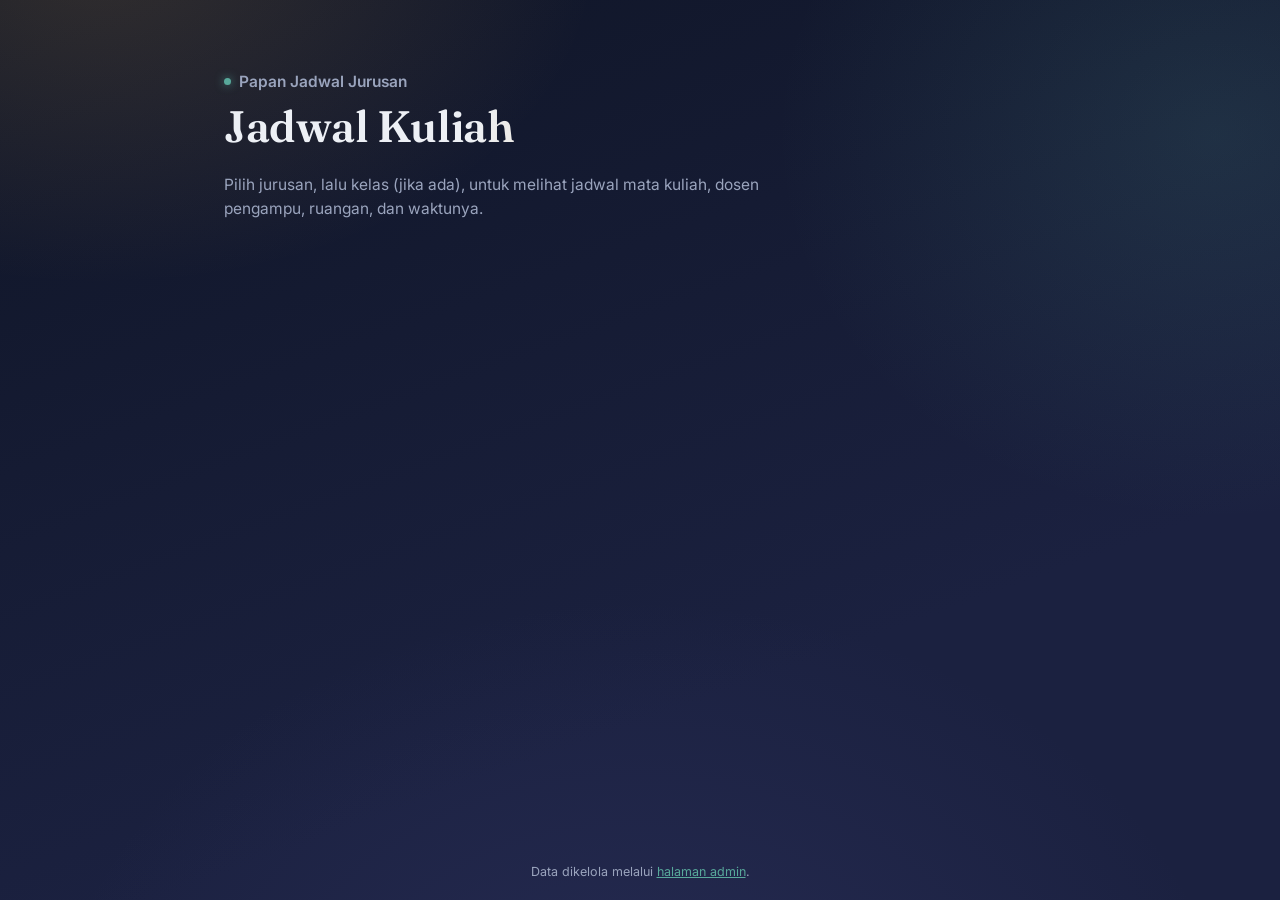
<file: index.html>
<!DOCTYPE html>
<html lang="id">
<head>
<meta charset="UTF-8">
<meta name="viewport" content="width=device-width, initial-scale=1.0">
<title>Jadwal Kuliah</title>
<link rel="stylesheet" href="style.css">
</head>
<body>
  <main class="board">
    <div class="board__header">
      <p class="board__kicker">Papan Jadwal Jurusan</p>
      <h1>Jadwal Kuliah</h1>
      <p>Pilih jurusan, lalu kelas (jika ada), untuk melihat jadwal mata kuliah, dosen pengampu, ruangan, dan waktunya.</p>
    </div>

    <div class="nav-row">
      <span id="backBtnSlot"></span>
      <nav class="trail" id="trail" aria-label="Alur pilihan"></nav>
    </div>

    <div id="boardMain"></div>
  </main>

  <footer class="board__footer">
    Data dikelola melalui <a href="admin.html">halaman admin</a>.
  </footer>

  <script src="app.js"></script>
</body>
</html>
</file>
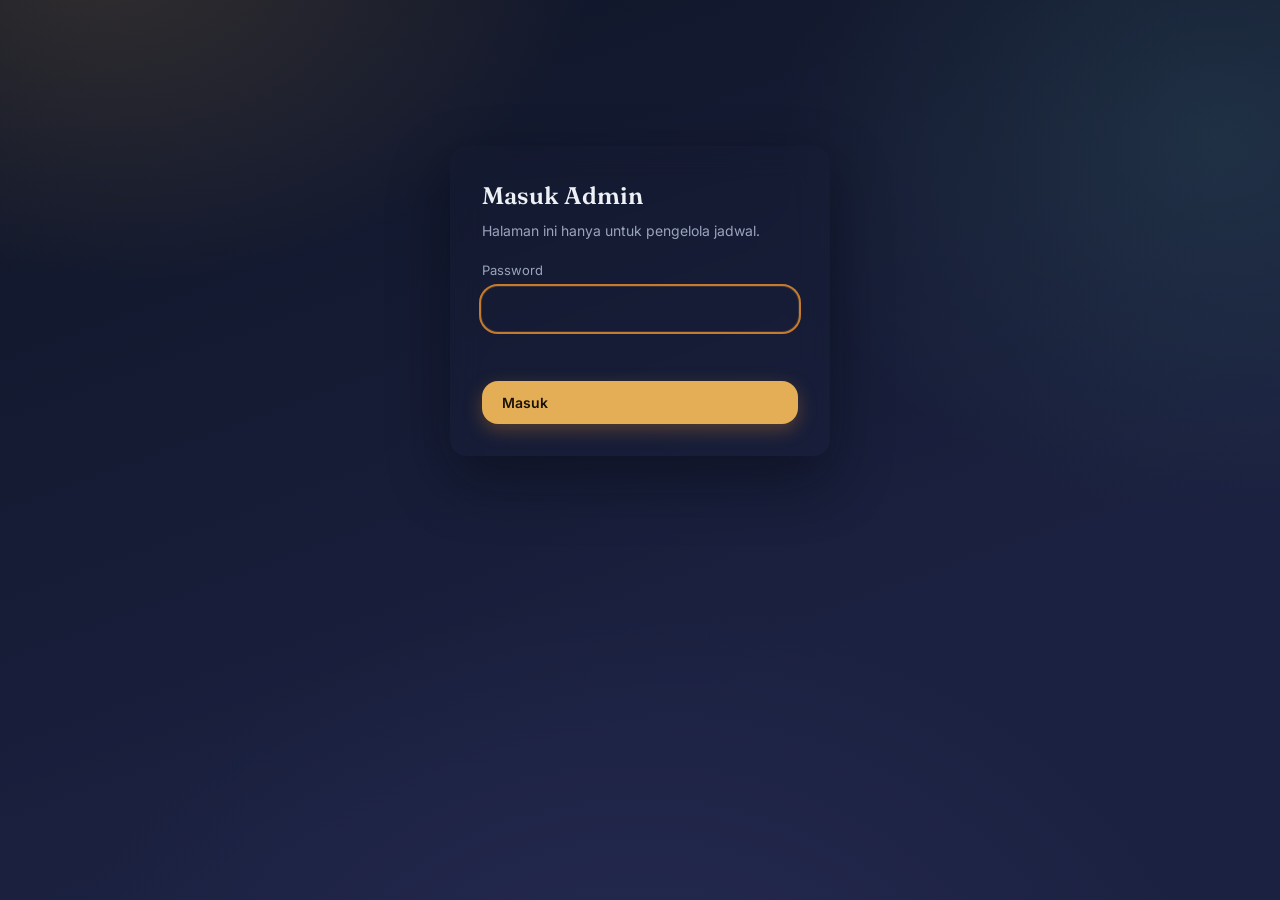
<file: admin.html>
<!DOCTYPE html>
<html lang="id">
<head>
<meta charset="UTF-8">
<meta name="viewport" content="width=device-width, initial-scale=1.0">
<title>Admin — Jadwal Kuliah</title>
<link rel="stylesheet" href="style.css">
</head>
<body>

  <!-- ====== LAYAR LOGIN ====== -->
  <div id="loginScreen">
    <main class="board">
      <div class="login-card">
        <h2>Masuk Admin</h2>
        <p>Halaman ini hanya untuk pengelola jadwal.</p>
        <form id="loginForm">
          <div class="field">
            <label for="passwordInput">Password</label>
            <input type="password" id="passwordInput" required autofocus>
          </div>
          <p class="error-msg" id="loginError"></p>
          <button type="submit" class="btn btn--primary" style="width:100%;">Masuk</button>
        </form>
      </div>
    </main>
  </div>

  <!-- ====== LAYAR ADMIN ====== -->
  <div id="adminScreen" style="display:none;">
    <main class="board admin-shell">
      <div class="admin-toolbar">
        <div>
          <p class="board__kicker">Kelola Data</p>
          <h1 style="font-size:26px;">Input Jadwal Kuliah</h1>
        </div>
        <div style="display:flex; gap:10px;">
          <a href="index.html" class="btn btn--ghost">Lihat Halaman Jadwal</a>
          <button id="logoutBtn" class="btn btn--ghost">Keluar</button>
        </div>
      </div>

      <div class="hint-box">
        <strong>Cara mempublikasikan perubahan:</strong>
        situs ini statis (di-hosting lewat GitHub Pages), sehingga perubahan yang kamu simpan di sini
        hanya tersimpan di browser ini. Setelah selesai mengisi, klik <strong>Unduh jadwal.json</strong>,
        lalu unggah/replace file <code>jadwal.json</code> tersebut ke repository GitHub agar jadwal
        yang tampil untuk semua orang ikut ter-update.
      </div>

      <section class="panel">
        <h2 id="formTitle">Tambah Jadwal</h2>
        <form id="entryForm">
          <div class="form-grid">
            <div class="field">
              <label for="f_jurusan">Jurusan</label>
              <select id="f_jurusan" required>
                <option value="TI">Teknik Informatika</option>
                <option value="SI">Sistem Informasi</option>
              </select>
            </div>
            <div class="field" id="kelasField">
              <label for="f_kelas">Kelas</label>
              <select id="f_kelas">
                <option value="">Pilih kelas</option>
                <option value="A">A</option>
                <option value="B">B</option>
              </select>
            </div>
            <div class="field">
              <label for="f_matkul">Mata Kuliah</label>
              <input type="text" id="f_matkul" required placeholder="cth. Struktur Data">
            </div>
            <div class="field">
              <label for="f_dosen">Dosen Pengampu</label>
              <input type="text" id="f_dosen" required placeholder="cth. Dr. Andi Prasetyo">
            </div>
            <div class="field">
              <label for="f_ruangan">Ruangan</label>
              <input type="text" id="f_ruangan" required placeholder="cth. Lab TI 1">
            </div>
            <div class="field">
              <label for="f_hari">Hari</label>
              <select id="f_hari" required>
                <option>Senin</option>
                <option>Selasa</option>
                <option>Rabu</option>
                <option>Kamis</option>
                <option>Jumat</option>
                <option>Sabtu</option>
              </select>
            </div>
            <div class="field">
              <label for="f_jamMulai">Jam Mulai</label>
              <input type="time" id="f_jamMulai" required>
            </div>
            <div class="field">
              <label for="f_jamSelesai">Jam Selesai</label>
              <input type="time" id="f_jamSelesai" required>
            </div>
          </div>
          <div class="form-actions">
            <button type="submit" class="btn btn--primary">Simpan Jadwal</button>
            <button type="button" id="cancelEditBtn" class="btn btn--ghost" style="display:none;">Batal Ubah</button>
          </div>
        </form>
      </section>

      <section class="panel">
        <h2>Daftar Jadwal Tersimpan</h2>
        <div class="data-table-wrap">
          <table class="data-table">
            <thead>
              <tr>
                <th>Jurusan</th><th>Kelas</th><th>Mata Kuliah</th><th>Dosen</th><th>Ruangan</th><th>Waktu</th><th>Aksi</th>
              </tr>
            </thead>
            <tbody id="dataTableBody"></tbody>
          </table>
        </div>
      </section>

      <section class="panel">
        <h2>Impor / Ekspor</h2>
        <div class="io-bar">
          <button id="exportBtn" class="btn btn--primary">Unduh jadwal.json</button>
          <label class="btn btn--ghost" style="cursor:pointer;">
            Impor jadwal.json
            <input type="file" id="importInput" accept="application/json" style="display:none;">
          </label>
          <span class="status-pill" id="statusPill"></span>
        </div>
      </section>
    </main>
  </div>

  <script src="admin.js"></script>
</body>
</html>
</file>
<file: style.css>
/* ===================================================================
   Papan Jadwal — v2, gaya "glass noticeboard"
   Latar gradasi gelap berlapis + kartu kaca (glassmorphism), dengan
   aksen amber/teal yang sama seperti versi awal, tapi lebih hidup:
   blur, glow tipis, dan satu momen animasi saat pindah langkah.

   Warna:  #0F1526 → #1B2140 (gradient latar)   amber #E3AE55 → #C67A2E
           teal #58A99B     kaca rgba(255,255,255,.05)   rust #D25B41
   Font:   "Fraunces" untuk judul, "Inter" untuk isi/tabel
   =================================================================== */

@import url('https://fonts.googleapis.com/css2?family=Fraunces:opsz,wght@9..144,400;9..144,600;9..144,700&family=Inter:wght@400;500;600;700&display=swap');

:root {
  --bg-a: #0f1526;
  --bg-b: #1b2140;
  --glass: rgba(255, 255, 255, 0.045);
  --glass-hover: rgba(255, 255, 255, 0.08);
  --glass-border: rgba(255, 255, 255, 0.10);
  --paper: #edf0f5;
  --paper-dim: #9aa4bd;
  --amber: #e3ae55;
  --amber-deep: #c67a2e;
  --teal: #58a99b;
  --rust: #d25b41;
  --shadow-lg: 0 24px 60px rgba(4, 6, 16, 0.45);
  --shadow-sm: 0 8px 20px rgba(4, 6, 16, 0.3);
  --radius: 16px;
  --radius-sm: 10px;
}

* { box-sizing: border-box; }

html, body { margin: 0; min-height: 100%; }

body {
  color: var(--paper);
  font-family: 'Inter', -apple-system, sans-serif;
  line-height: 1.5;
  min-height: 100vh;
  display: flex;
  flex-direction: column;
  background: var(--bg-a);
  background-image:
    radial-gradient(ellipse 900px 600px at 8% -5%, rgba(227, 174, 85, 0.16), transparent 55%),
    radial-gradient(ellipse 800px 700px at 95% 15%, rgba(88, 169, 155, 0.14), transparent 55%),
    radial-gradient(ellipse 1000px 800px at 50% 120%, rgba(88, 90, 169, 0.18), transparent 60%),
    linear-gradient(160deg, var(--bg-a), var(--bg-b) 70%);
  background-attachment: fixed;
}

h1, h2, h3 {
  font-family: 'Fraunces', Georgia, serif;
  font-weight: 600;
  margin: 0;
  color: var(--paper);
}

::selection { background: rgba(227, 174, 85, 0.35); }

.board {
  flex: 1;
  width: 100%;
  max-width: 880px;
  margin: 0 auto;
  padding: 56px 24px 90px;
}

/* --- kop papan --- */
.board__header {
  padding-bottom: 28px;
  margin-bottom: 30px;
  position: relative;
}

.board__kicker {
  display: inline-flex;
  align-items: center;
  gap: 8px;
  font-size: 13px;
  color: var(--teal);
  margin: 0 0 12px;
  font-weight: 600;
}

.board__kicker::before {
  content: '';
  width: 7px;
  height: 7px;
  border-radius: 50%;
  background: var(--teal);
  box-shadow: 0 0 10px rgba(88, 169, 155, 0.8);
}

.board__header h1 {
  font-size: clamp(32px, 4.6vw, 44px);
  background: linear-gradient(100deg, var(--paper) 30%, var(--amber) 90%);
  -webkit-background-clip: text;
  background-clip: text;
  color: transparent;
  letter-spacing: -0.01em;
}

.board__header p {
  color: var(--paper-dim);
  max-width: 54ch;
  margin: 14px 0 0;
  font-size: 15.5px;
}

/* --- navigasi: tombol kembali + jejak langkah --- */
.nav-row {
  display: flex;
  align-items: center;
  gap: 14px;
  flex-wrap: wrap;
  margin-bottom: 32px;
  min-height: 38px;
}

.btn-back {
  display: inline-flex;
  align-items: center;
  gap: 7px;
  background: var(--glass);
  border: 1px solid var(--glass-border);
  color: var(--paper);
  font: inherit;
  font-size: 13.5px;
  font-weight: 600;
  padding: 8px 14px 8px 10px;
  border-radius: 999px;
  cursor: pointer;
  backdrop-filter: blur(12px);
  transition: background 0.15s ease, border-color 0.15s ease, transform 0.15s ease;
}

.btn-back:hover {
  background: var(--glass-hover);
  border-color: rgba(227, 174, 85, 0.4);
  transform: translateX(-2px);
}

.btn-back svg { width: 15px; height: 15px; flex-shrink: 0; }

.trail {
  display: flex;
  align-items: center;
  gap: 6px;
  flex-wrap: wrap;
  font-size: 14px;
  color: var(--paper-dim);
}

.trail button {
  background: none;
  border: none;
  color: var(--paper-dim);
  font: inherit;
  cursor: pointer;
  padding: 4px 2px;
  transition: color 0.15s ease;
}

.trail button:hover { color: var(--amber); }

.trail .trail__current { color: var(--paper); font-weight: 600; }
.trail .sep { opacity: 0.4; }

/* --- transisi antar layar --- */
@keyframes screenIn {
  from { opacity: 0; transform: translateY(10px); }
  to   { opacity: 1; transform: translateY(0); }
}

@media (prefers-reduced-motion: reduce) {
  @keyframes screenIn { from {} to {} }
}

.screen-in { animation: screenIn 0.42s cubic-bezier(0.16, 1, 0.3, 1) both; }

/* --- kartu pilihan (jurusan / kelas) --- */
.choice-grid {
  display: grid;
  grid-template-columns: repeat(auto-fit, minmax(230px, 1fr));
  gap: 18px;
}

.choice-card {
  background: var(--glass);
  border: 1px solid var(--glass-border);
  border-radius: var(--radius);
  padding: 30px 26px;
  text-align: left;
  cursor: pointer;
  color: var(--paper);
  font: inherit;
  position: relative;
  overflow: hidden;
  backdrop-filter: blur(14px);
  box-shadow: var(--shadow-sm);
  transition: transform 0.2s cubic-bezier(0.16, 1, 0.3, 1), border-color 0.2s ease, background 0.2s ease, box-shadow 0.2s ease;
}

.choice-card::after {
  content: '';
  position: absolute;
  inset: 0;
  background: radial-gradient(220px 140px at 90% -10%, rgba(227, 174, 85, 0.16), transparent 70%);
  opacity: 0;
  transition: opacity 0.25s ease;
}

.choice-card:hover {
  transform: translateY(-4px);
  border-color: rgba(227, 174, 85, 0.35);
  background: var(--glass-hover);
  box-shadow: var(--shadow-lg);
}

.choice-card:hover::after { opacity: 1; }

.choice-card__top {
  display: flex;
  justify-content: space-between;
  align-items: flex-start;
  margin-bottom: 14px;
}

.choice-card h3 {
  font-size: 21px;
  margin-bottom: 8px;
  position: relative;
}

.choice-card p {
  color: var(--paper-dim);
  font-size: 14px;
  margin: 0;
  position: relative;
}

.choice-card__arrow {
  width: 34px;
  height: 34px;
  border-radius: 50%;
  background: rgba(227, 174, 85, 0.12);
  display: flex;
  align-items: center;
  justify-content: center;
  color: var(--amber);
  flex-shrink: 0;
  transition: transform 0.2s ease, background 0.2s ease;
}

.choice-card:hover .choice-card__arrow {
  background: var(--amber);
  color: #1a1206;
  transform: translateX(3px);
}

.choice-card__arrow svg { width: 16px; height: 16px; }

/* --- tabel jadwal --- */
.schedule-day { margin-bottom: 26px; }

.schedule-day__label {
  display: flex;
  align-items: center;
  gap: 10px;
  font-family: 'Fraunces', serif;
  font-size: 17px;
  color: var(--amber);
  padding-bottom: 10px;
  margin-bottom: 4px;
}

.schedule-day__label::after {
  content: '';
  flex: 1;
  height: 1px;
  background: linear-gradient(90deg, var(--glass-border), transparent);
}

.schedule-card {
  background: var(--glass);
  border: 1px solid var(--glass-border);
  border-radius: var(--radius);
  overflow: hidden;
  backdrop-filter: blur(14px);
  box-shadow: var(--shadow-sm);
}

.schedule-table { width: 100%; border-collapse: collapse; font-size: 14.5px; }

.schedule-table th {
  text-align: left;
  font-weight: 600;
  color: var(--paper-dim);
  font-size: 12px;
  letter-spacing: 0.02em;
  padding: 14px 16px 10px;
  border-bottom: 1px solid var(--glass-border);
}

.schedule-table td {
  padding: 14px 16px;
  border-bottom: 1px solid var(--glass-border);
  vertical-align: top;
}

.schedule-table tr:last-child td { border-bottom: none; }
.schedule-table tr:hover td { background: rgba(255, 255, 255, 0.02); }

.schedule-table .time-cell {
  color: var(--teal);
  font-weight: 600;
  white-space: nowrap;
}

.schedule-table .course-cell strong { display: block; font-weight: 600; }
.schedule-table .course-cell span { color: var(--paper-dim); font-size: 13px; }

.empty-state {
  background: var(--glass);
  border: 1px dashed var(--glass-border);
  border-radius: var(--radius);
  padding: 48px 24px;
  text-align: center;
  color: var(--paper-dim);
  backdrop-filter: blur(10px);
}

.empty-state p:first-child { color: var(--paper); font-size: 16px; margin: 0 0 6px; }

/* --- tombol umum --- */
.btn {
  display: inline-flex;
  align-items: center;
  gap: 8px;
  border: none;
  border-radius: var(--radius-sm);
  padding: 11px 20px;
  font: inherit;
  font-weight: 600;
  font-size: 14px;
  cursor: pointer;
  transition: filter 0.15s ease, transform 0.1s ease, box-shadow 0.15s ease;
}

.btn:active { transform: translateY(1px); }

.btn--primary {
  background: linear-gradient(135deg, var(--amber), var(--amber-deep));
  color: #1a1206;
  box-shadow: 0 6px 18px rgba(198, 122, 46, 0.35);
}
.btn--primary:hover { filter: brightness(1.06); box-shadow: 0 8px 22px rgba(198, 122, 46, 0.45); }

.btn--ghost {
  background: var(--glass);
  border: 1px solid var(--glass-border);
  color: var(--paper);
  backdrop-filter: blur(10px);
}
.btn--ghost:hover { border-color: rgba(255, 255, 255, 0.25); background: var(--glass-hover); }

.btn--danger { background: var(--rust); color: var(--paper); }
.btn--danger:hover { filter: brightness(1.1); }

.btn--small { padding: 7px 12px; font-size: 13px; }

/* --- footer --- */
.board__footer {
  text-align: center;
  padding: 20px;
  color: var(--paper-dim);
  font-size: 12.5px;
}

.board__footer a { color: var(--teal); }

/* ===================== ADMIN ===================== */

.admin-shell { max-width: 1000px; }

.login-card {
  max-width: 400px;
  margin: 9vh auto 0;
  background: var(--glass);
  border: 1px solid var(--glass-border);
  border-radius: var(--radius);
  padding: 36px;
  backdrop-filter: blur(16px);
  box-shadow: var(--shadow-lg);
  animation: screenIn 0.4s cubic-bezier(0.16, 1, 0.3, 1) both;
}

.login-card h2 { margin-bottom: 6px; }
.login-card p { color: var(--paper-dim); font-size: 14px; margin: 0 0 22px; }

.field { display: flex; flex-direction: column; gap: 6px; margin-bottom: 16px; }
.field label { font-size: 13px; color: var(--paper-dim); }

.field input, .field select {
  background: rgba(0, 0, 0, 0.18);
  border: 1px solid var(--glass-border);
  color: var(--paper);
  padding: 11px 13px;
  border-radius: var(--radius-sm);
  font: inherit;
  transition: border-color 0.15s ease;
}

.field input:focus, .field select:focus {
  outline: none;
  border-color: var(--amber-deep);
  box-shadow: 0 0 0 3px rgba(227, 174, 85, 0.15);
}

.error-msg { color: #e69a86; font-size: 13.5px; margin: -6px 0 14px; min-height: 1em; }

.admin-toolbar {
  display: flex;
  justify-content: space-between;
  align-items: center;
  flex-wrap: wrap;
  gap: 12px;
  margin-bottom: 26px;
}

.panel {
  background: var(--glass);
  border: 1px solid var(--glass-border);
  border-radius: var(--radius);
  padding: 26px;
  margin-bottom: 22px;
  backdrop-filter: blur(14px);
  box-shadow: var(--shadow-sm);
}

.panel h2 { font-size: 19px; margin-bottom: 18px; }

.form-grid {
  display: grid;
  grid-template-columns: repeat(auto-fit, minmax(170px, 1fr));
  gap: 14px 16px;
  align-items: end;
}

.form-grid .field { margin-bottom: 0; }

.form-actions { margin-top: 18px; display: flex; gap: 10px; flex-wrap: wrap; }

.data-table-wrap { overflow-x: auto; border-radius: var(--radius-sm); }

.data-table { width: 100%; border-collapse: collapse; font-size: 14px; min-width: 720px; }

.data-table th {
  text-align: left;
  font-size: 12px;
  color: var(--paper-dim);
  padding: 10px;
  border-bottom: 1px solid var(--glass-border);
}

.data-table td { padding: 11px 10px; border-bottom: 1px solid var(--glass-border); }
.data-table tr:hover td { background: rgba(255, 255, 255, 0.02); }

.tag {
  display: inline-block;
  padding: 3px 10px;
  border-radius: 999px;
  font-size: 12px;
  font-weight: 600;
}

.tag--ti { background: rgba(88, 169, 155, 0.18); color: #8fd0c6; }
.tag--si { background: rgba(227, 174, 85, 0.16); color: var(--amber); }

.row-actions { display: flex; gap: 8px; }

.io-bar { display: flex; gap: 10px; flex-wrap: wrap; align-items: center; }

.status-pill { font-size: 13px; color: var(--teal); min-height: 1.2em; }

.hint-box {
  background: rgba(227, 174, 85, 0.06);
  border: 1px solid rgba(227, 174, 85, 0.25);
  border-radius: var(--radius);
  padding: 16px 18px;
  font-size: 13.5px;
  color: var(--paper-dim);
  margin-bottom: 26px;
}

.hint-box strong { color: var(--amber); }

@media (max-width: 560px) {
  .admin-toolbar { flex-direction: column; align-items: stretch; }
  .form-actions .btn { flex: 1; }
  .board { padding: 40px 18px 70px; }
}

.schedule-table th {
  text-align: left;
  font-weight: 600;
  color: var(--paper-dim);
  font-size: 12.5px;
  padding: 0 12px 8px;
  border-bottom: 1px solid var(--line);
}

.schedule-table td {
  padding: 12px;
  border-bottom: 1px solid var(--line);
  vertical-align: top;
}

.schedule-table tr:last-child td { border-bottom: none; }

.schedule-table .time-cell {
  color: var(--teal);
  font-weight: 600;
  white-space: nowrap;
}

.schedule-table .course-cell strong {
  display: block;
  font-weight: 600;
}

.schedule-table .course-cell span {
  color: var(--paper-dim);
  font-size: 13px;
}

.empty-state {
  background: var(--panel);
  border: 1px dashed var(--line);
  border-radius: var(--radius);
  padding: 40px 24px;
  text-align: center;
  color: var(--paper-dim);
}

/* --- tombol umum --- */
.btn {
  display: inline-flex;
  align-items: center;
  gap: 8px;
  border: none;
  border-radius: var(--radius);
  padding: 11px 20px;
  font: inherit;
  font-weight: 600;
  font-size: 14px;
  cursor: pointer;
  transition: filter 0.15s ease, transform 0.1s ease;
}

.btn:active { transform: translateY(1px); }

.btn--primary { background: var(--amber); color: #1a1206; }
.btn--primary:hover { filter: brightness(1.08); }

.btn--ghost {
  background: transparent;
  border: 1px solid var(--line);
  color: var(--paper);
}
.btn--ghost:hover { border-color: var(--paper-dim); }

.btn--danger { background: var(--rust); color: var(--paper); }
.btn--danger:hover { filter: brightness(1.1); }

.btn--small { padding: 7px 12px; font-size: 13px; }

/* --- footer --- */
.board__footer {
  text-align: center;
  padding: 18px;
  color: var(--paper-dim);
  font-size: 12.5px;
  border-top: 1px solid var(--line);
}

.board__footer a { color: var(--teal); }

/* ===================== ADMIN ===================== */

.admin-shell { max-width: 980px; }

.login-card {
  max-width: 380px;
  margin: 10vh auto 0;
  background: var(--panel);
  border: 1px solid var(--line);
  border-radius: var(--radius);
  padding: 32px;
}

.login-card h2 { margin-bottom: 6px; }
.login-card p { color: var(--paper-dim); font-size: 14px; margin: 0 0 20px; }

.field {
  display: flex;
  flex-direction: column;
  gap: 6px;
  margin-bottom: 16px;
}

.field label {
  font-size: 13px;
  color: var(--paper-dim);
}

.field input,
.field select {
  background: var(--ink);
  border: 1px solid var(--line);
  color: var(--paper);
  padding: 10px 12px;
  border-radius: var(--radius);
  font: inherit;
}

.field input:focus,
.field select:focus {
  outline: 2px solid var(--amber-deep);
  outline-offset: 1px;
}

.error-msg {
  color: #e69a86;
  font-size: 13.5px;
  margin: -6px 0 14px;
  min-height: 1em;
}

.admin-toolbar {
  display: flex;
  justify-content: space-between;
  align-items: center;
  flex-wrap: wrap;
  gap: 12px;
  margin-bottom: 24px;
}

.panel {
  background: var(--panel);
  border: 1px solid var(--line);
  border-radius: var(--radius);
  padding: 24px;
  margin-bottom: 24px;
}

.panel h2 { font-size: 19px; margin-bottom: 18px; }

.form-grid {
  display: grid;
  grid-template-columns: repeat(auto-fit, minmax(160px, 1fr));
  gap: 14px 16px;
  align-items: end;
}

.form-grid .field { margin-bottom: 0; }

.form-actions {
  margin-top: 18px;
  display: flex;
  gap: 10px;
  flex-wrap: wrap;
}

.data-table-wrap { overflow-x: auto; }

.data-table {
  width: 100%;
  border-collapse: collapse;
  font-size: 14px;
  min-width: 720px;
}

.data-table th {
  text-align: left;
  font-size: 12px;
  color: var(--paper-dim);
  padding: 8px 10px;
  border-bottom: 1px solid var(--line);
}

.data-table td {
  padding: 10px;
  border-bottom: 1px solid var(--line);
}

.tag {
  display: inline-block;
  padding: 2px 9px;
  border-radius: 20px;
  font-size: 12px;
  font-weight: 600;
}

.tag--ti { background: rgba(79, 138, 130, 0.25); color: #8fd0c6; }
.tag--si { background: rgba(217, 164, 65, 0.22); color: var(--amber); }

.row-actions { display: flex; gap: 8px; }

.io-bar {
  display: flex;
  gap: 10px;
  flex-wrap: wrap;
  align-items: center;
}

.status-pill {
  font-size: 13px;
  color: var(--teal);
  min-height: 1.2em;
}

.hint-box {
  background: rgba(217, 164, 65, 0.08);
  border: 1px solid rgba(217, 164, 65, 0.3);
  border-radius: var(--radius);
  padding: 14px 16px;
  font-size: 13.5px;
  color: var(--paper-dim);
  margin-bottom: 24px;
}

.hint-box strong { color: var(--amber); }

@media (max-width: 560px) {
  .admin-toolbar { flex-direction: column; align-items: stretch; }
  .form-actions .btn { flex: 1; }
}
</file>
